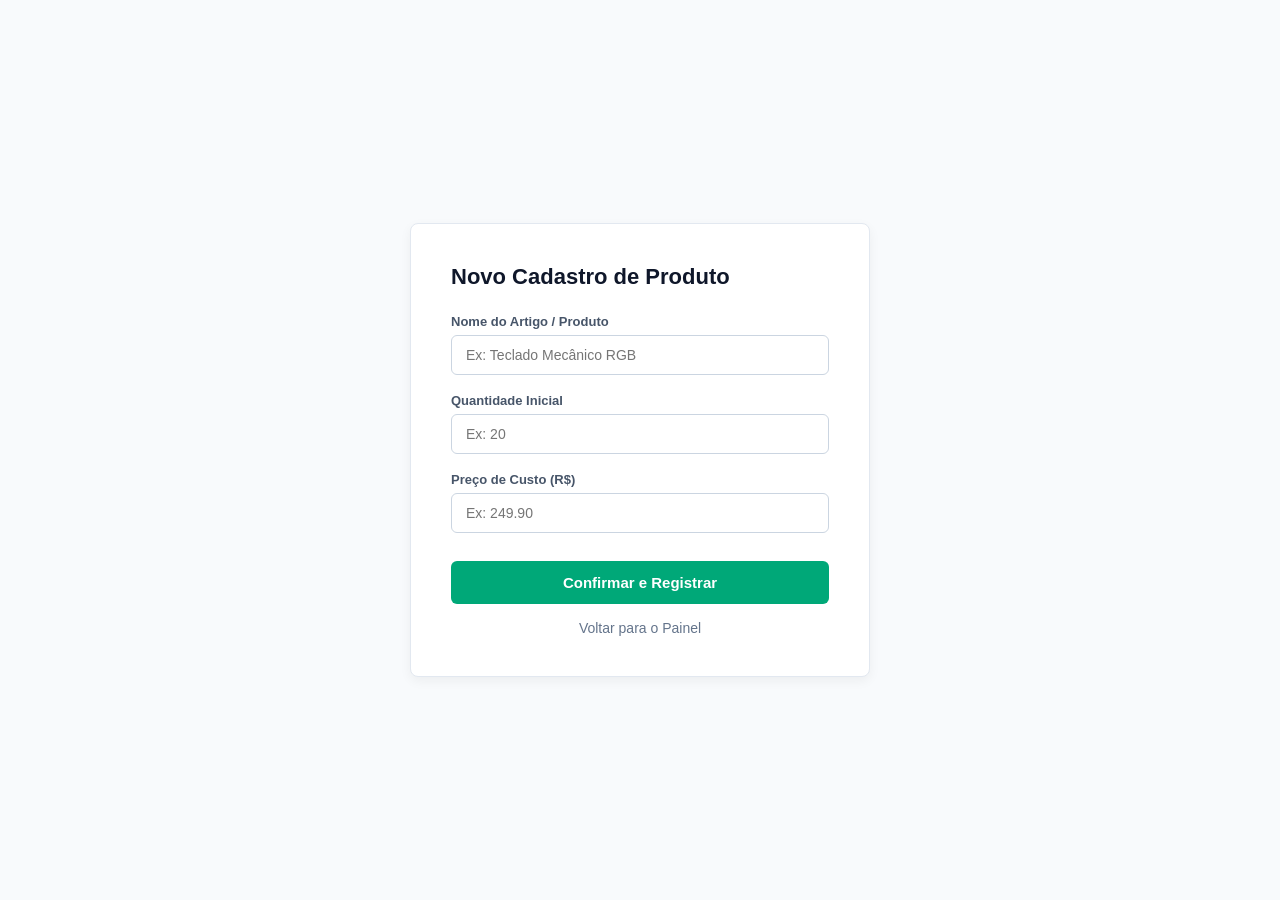
<file: front/novo_produto.html>
<!DOCTYPE html>
<html lang="pt-BR">
<head>
    <meta charset="UTF-8">
    <meta name="viewport" content="width=device-width, initial-scale=1.0">
    <title>Cadastrar Produto - Enterprise</title>
    <style>
        * { margin: 0; padding: 0; box-sizing: border-box; font-family: -apple-system, BlinkMacSystemFont, "Segoe UI", Roboto, sans-serif; }
        body { background-color: #f8fafc; display: flex; justify-content: center; align-items: center; min-height: 100vh; }
        .card { background: white; padding: 40px; border-radius: 8px; width: 100%; max-width: 460px; box-shadow: 0 4px 12px rgba(0,0,0,0.05); border: 1px solid #e2e8f0; }
        h2 { margin-bottom: 24px; color: #0f172a; font-size: 22px; font-weight: 700; }
        .form-group { margin-bottom: 18px; }
        .form-group label { display: block; margin-bottom: 6px; color: #475569; font-weight: 600; font-size: 13px; }
        .form-group input { width: 100%; padding: 11px 14px; border: 1px solid #cbd5e1; border-radius: 6px; font-size: 14px; outline: none; }
        .form-group input:focus { border-color: #00a878; box-shadow: 0 0 0 4px rgba(0, 168, 120, 0.12); }
        .btn-salvar { background-color: #00a878; color: white; border: none; padding: 13px; border-radius: 6px; font-weight: 600; width: 100%; cursor: pointer; font-size: 15px; margin-top: 10px; }
        .btn-salvar:hover { background-color: #008f64; }
        .btn-voltar { display: block; text-align: center; margin-top: 16px; color: #64748b; text-decoration: none; font-size: 14px; }
        .btn-voltar:hover { color: #334155; }
    </style>
</head>
<body>
    <div class="card">
        <h2>Novo Cadastro de Produto</h2>
        <form action="/salvar" method="POST">
            <div class="form-group">
                <label for="nome">Nome do Artigo / Produto</label>
                <input type="text" id="nome" name="nome" placeholder="Ex: Teclado Mecânico RGB" required>
            </div>
            <div class="form-group">
                <label for="quantidade">Quantidade Inicial</label>
                <input type="number" id="quantidade" name="quantidade" placeholder="Ex: 20" min="0" required>
            </div>
            <div class="form-group">
                <label for="preco">Preço de Custo (R$)</label>
                <input type="text" id="preco" name="preco" placeholder="Ex: 249.90" required>
            </div>
            <button type="submit" class="btn-salvar">Confirmar e Registrar</button>
            <a href="/" class="btn-voltar">Voltar para o Painel</a>
        </form>
    </div>
</body>
</html>
</file>
